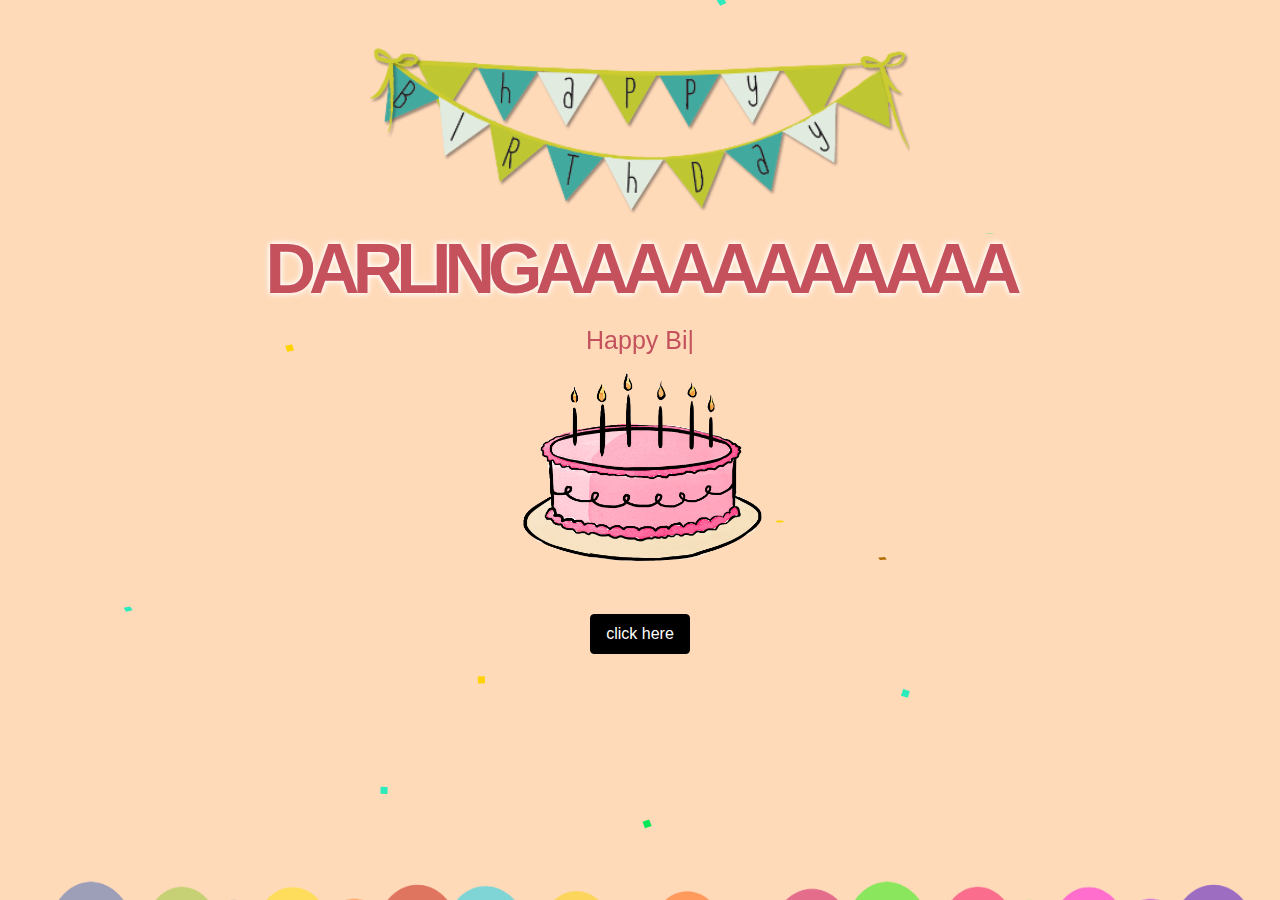
<file: website/happy birthday with cake/index.html>
<html lang="en">
<head>
    <meta charset="utf-8">
    <meta name="viewport" content="width=device-width, initial-scale=1.0">
    <title>Happy Birthday</title>

    <link rel="stylesheet" href="css/lib/bootstrap.min.css">
    <link rel="stylesheet" href="css/index.css">
</head>
<body>
    <!-- Music -->
    <audio class="song" autoplay loop style="display: none; opacity: 0">
        <source src="music/index.mp3" />
    </audio>

    <!-- Confetti -->
    <canvas id="brith-confetti"></canvas>

    <!-- Main Content -->
    <div class="main">
        <div class="container pt-5">
            <div class="row">
                <div class="col-12 col-xl-6 mx-auto">
                    <img src="img/banner.png" alt="Birthday Banner">
                </div>

                <div class="col-12 text-center">
                    <div id="name" class="birth-people-name">DARLINGAAAAAAAAAAA</div>
                </div>

                <div class="col-12 text-center">
                    <div class="birth-greeting-word">
                        <div id="greeting-word" class="typing">
                            <h2><span>Happy Birthday, </span><i id="inline-name" class="birth-inline-people-name">DARLINGAAAAAAAAAAA</i><span id="people-type"> dear</span></h2>
                            <h2>May your days be filled with joy and love</h2>
                            <h2>Every moment, every smile, every dream come true</h2>
                            <h2>Wishing you a magical birthday and a wonderful year</h2>
                        </div>
                        <span id="typed" style="white-space: pre;"></span>
                    </div>
                </div>

                <div class="col-12 col-xl-3 birth-cake">
                    <img src="img/cake.gif" alt="Birthday Cake">
                </div>

                <div class="col-12 text-center">
                   <button class="btn" > <a href="vedio background.html"> click here</a></button>
                </div>
            </div>
        </div>

        <img src="img/balloon.png" alt="Balloon" class="brith-balloon">
    </div>

    <script src="js/lib/snowflakes.min.js"></script>
    <script src="js/lib/jquery.min.js"></script>
    <script src="js/lib/typed.min.js"></script>
    <script src="js/lib/dayjs.min.js"></script>
    <script src="js/confetti.js"></script>
    <script src="js/index.js"></script>
</body>
</html>
</file>
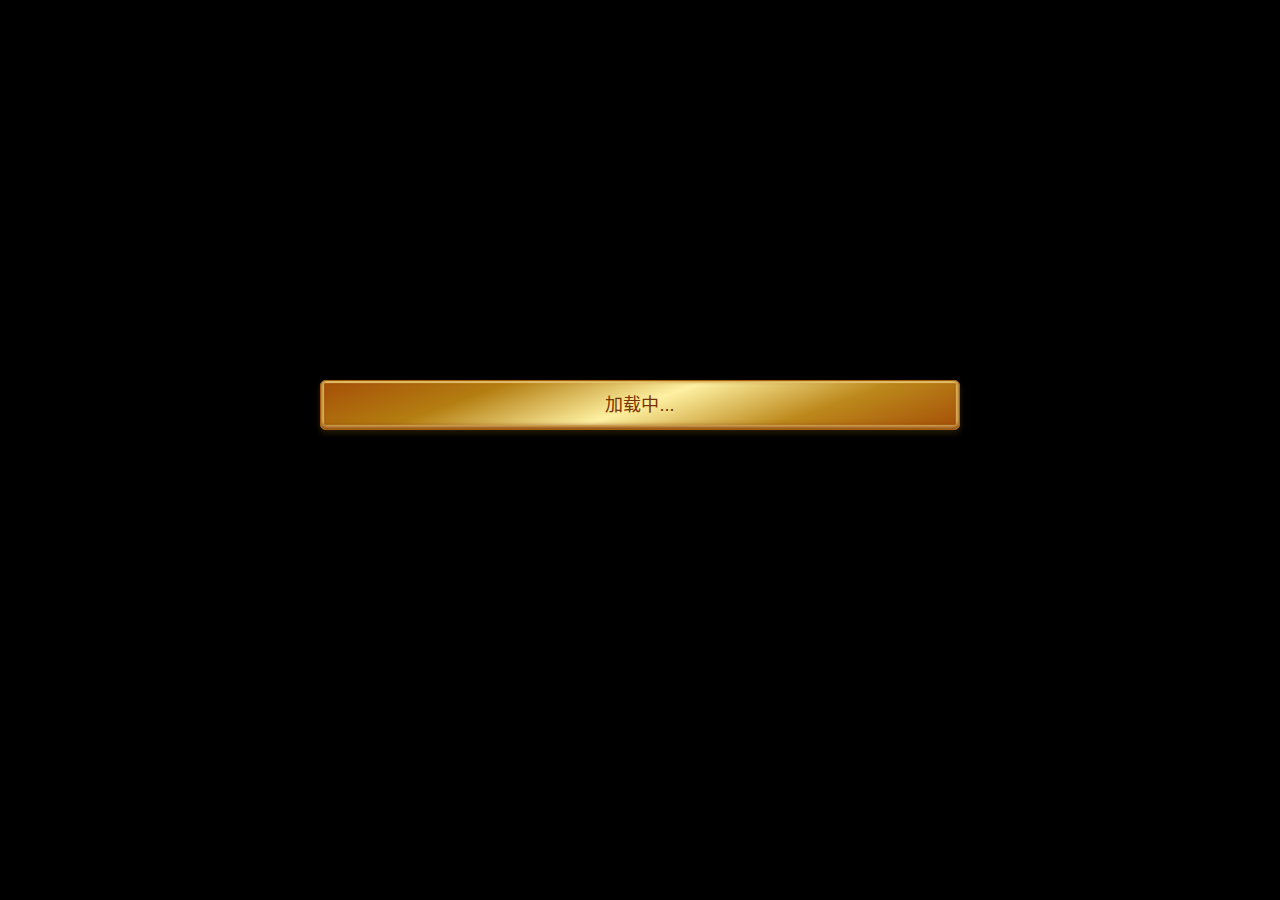
<file: website/timer code with birthday/index.html>
<html lang="zh-CN">

<head>
    <meta charset="utf-8">
    <meta name="viewport" content="width=device-width, initial-scale=1.0">
    <title>Happy Birthday</title>

    <link rel="stylesheet" href="css/lib/bootstrap.min.css">
    <link rel="stylesheet" href="css/index.css">
</head>

<body>
    <!-- 封面 -->
    <div class="container">
        <div class="row">
            <div class="birth-cover-container">
                <button id="birth-start-btn" disabled>加载中...</button>
            </div>
        </div>
    </div>

    <!-- 歌曲 -->
    <audio class="song" controls loop style="display: none; opacity: 0">
        <source src="music/index.mp3" />
    </audio>

    <!-- 彩带 -->
    <canvas id="brith-confetti"></canvas>

    <!-- 主内容 -->
    <div class="main">
        <div class="container pt-5">
            <div class="row">
                <!-- 横幅图 -->
                <div class="col-12 col-xl-6 mx-auto">
                    <img src="img/banner.png" alt="banner.png">
                </div>

                <!-- 寿星 -->
                <div class="col-12  text-center">
                    <div id="name" class="birth-people-name">Lily</div>
                </div>

                <!-- 祝词 -->
                <div class="col-12 text-center">
                    <div class="birth-greeting-word">
                        <div id="greeting-word" class="typing">
                            <h2><span>生日快乐呀，</span><i id="inline-name" class="birth-inline-people-name">莉莉</i><span id="people-type">小姐姐</span></h2>
                            <h2>且喜且乐，且以永日</h2>
                            <h2>一寸一礼，一寸欢喜</h2>
                            <h2>遥叩芳辰，生辰吉乐</h2>
                        </div>
                        <span id="typed" style="white-space: pre;"></span>
                    </div>
                </div>

                <!-- 蛋糕图 -->
                <div class="col-12 col-xl-3 birth-cake">
                    <img src="img/cake.gif" alt="cake.gif">
                </div>

                <!-- 版权 -->
                <div class="col-12 text-center">
                    <span class="birth-greeting-word" id="author">&copy;2024 Spring-_-Bear</span>
                </div>
            </div>
        </div>

        <!-- 气球图 -->
        <img src="img/balloon.png" alt="balloon" class="brith-balloon">
    </div>

    <script src="js/lib/snowflakes.min.js"></script>
    <script src="js/lib/jquery.min.js"></script>
    <script src="js/lib/typed.min.js"></script>
    <script src="js/lib/dayjs.min.js"></script>
    <script src="js/confetti.js"></script>
    <script src="js/index.js"></script>
</body>

</html>
</file>
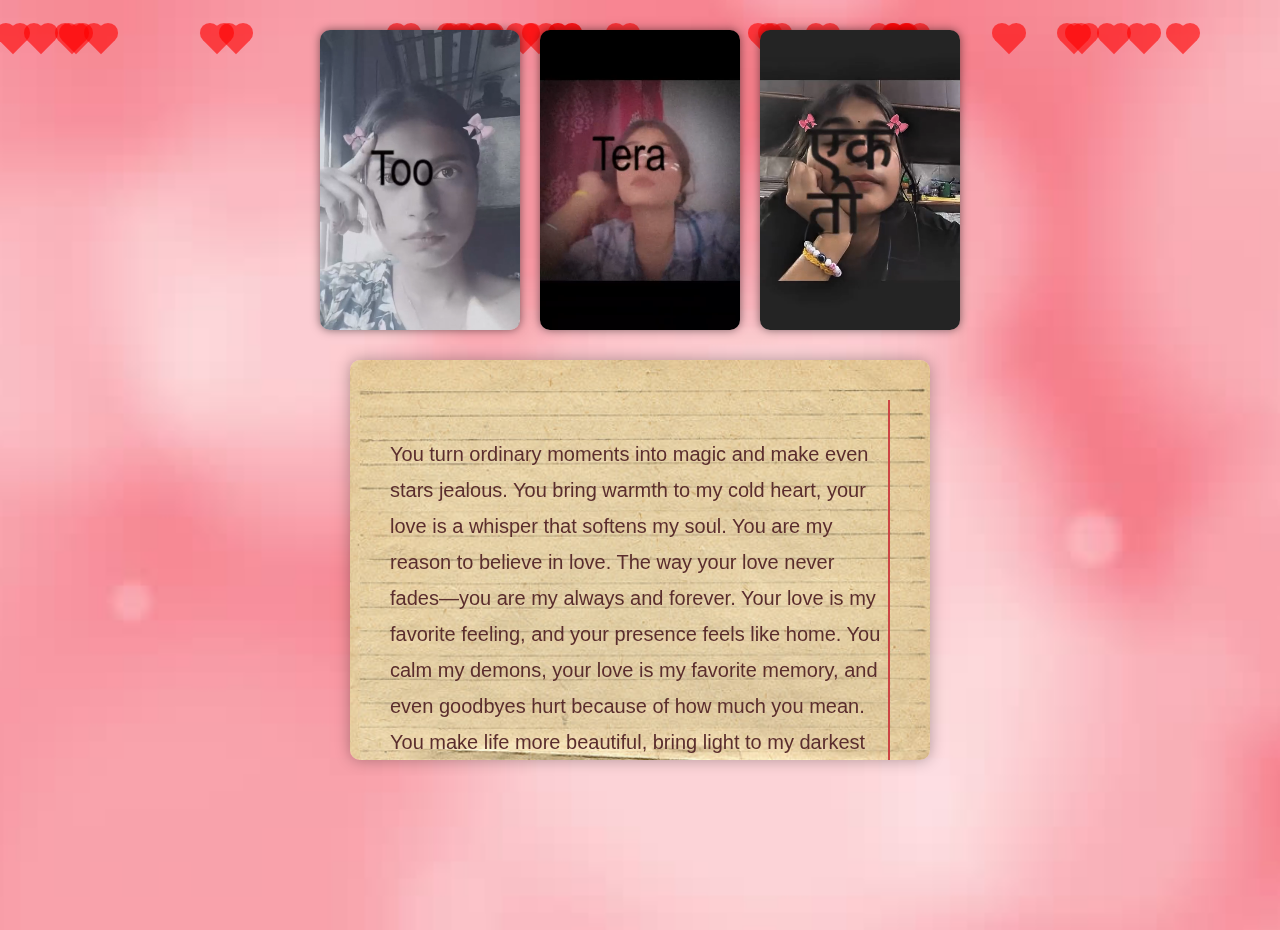
<file: website/happy birthday with cake/vedio background.html>
<!DOCTYPE html>
<html lang="en">
<head>
  <meta charset="UTF-8">
  <title>Romantic Wish Page</title>
  <style>
    body {
      margin: 0;
      padding: 0;
      background: url('romantic-bg.jpg') no-repeat center center/cover;
      font-family: 'Segoe UI', sans-serif;
      height: 100vh;
      overflow: hidden;
      position: relative;
    }

    /* Floating hearts */
    .heart {
      position: absolute;
      width: 20px;
      height: 20px;
      background: red;
      transform: rotate(45deg);
      animation: float 8s linear infinite;
      opacity: 0.6;
    }

    .heart::before,
    .heart::after {
      content: "";
      position: absolute;
      width: 20px;
      height: 20px;
      background: red;
      border-radius: 50%;
    }

    .heart::before {
      top: -10px;
      left: 0;
    }

    .heart::after {
      left: -10px;
      top: 0;
    }

    @keyframes float {
      0% {
        transform: translateY(100vh) rotate(45deg);
        opacity: 0;
      }
      50% {
        opacity: 0.8;
      }
      100% {
        transform: translateY(-10vh) rotate(45deg);
        opacity: 0;
      }
    }

    /* Video Section */
    .video-row {
      display: flex;
      justify-content: center;
      gap: 20px;
      margin-top: 30px;
      z-index: 2;
      position: relative;
    }

    .video-row video {
      width: 200px;
      height: 300px;
      border-radius: 10px;
      object-fit: cover;
      box-shadow: 0 0 10px rgba(0,0,0,0.5);
    }

    /* Notebook section */
    .notebook {
      background: url('notebook-paper.png') no-repeat center center;
      background-size: cover;
      width: 500px;
      height: 320px;
      margin: 30px auto;
      padding: 40px;
      box-shadow: 0 0 15px rgba(0,0,0,0.3);
      border-radius: 10px;
      color: #5a2d2d;
      font-size: 20px;
      line-height: 1.8;
      overflow: hidden;
      position: relative;
      backdrop-filter: blur(2px);
      z-index: 2;
    }

    .typewriter-text {
      white-space: pre-wrap;
      overflow: hidden;
      border-right: 2px solid #c44;
      animation: typing 6s steps(80, end) 1, blink 0.7s step-end infinite;
    }

    @keyframes typing {
      from { width: 0 }
      to { width: 100% }
    }

    @keyframes blink {
      from, to { border-color: transparent }
      50% { border-color: #c44; }
    }
  </style>
</head>
<body>

  <!-- Floating Hearts Script -->
  <script>
    for (let i = 0; i < 30; i++) {
      let heart = document.createElement("div");
      heart.className = "heart";
      heart.style.left = Math.random() * 100 + "vw";
      heart.style.animationDuration = (5 + Math.random() * 5) + "s";
      heart.style.animationDelay = (Math.random() * 5) + "s";
      document.body.appendChild(heart);
    }
  </script>

  <!-- Videos Section -->
  <div class="video-row">
    <video src="video1.mp4" autoplay muted loop></video>
    <video src="video2.mp4" autoplay muted loop></video>
    <video src="video3.mp4" autoplay muted loop></video>
  </div>

  <!-- Notebook Section -->
  <div class="notebook">
    <div class="typewriter-text">
You turn ordinary moments into magic and make even stars jealous. You bring warmth to my cold heart, your love is a whisper that softens my soul. You are my reason to believe in love. The way your love never fades—you are my always and forever. Your love is my favorite feeling, and your presence feels like home. You calm my demons, your love is my favorite memory, and even goodbyes hurt because of how much you mean. You make life more beautiful, bring light to my darkest days, and your love is my treasure. You make me feel alive. You make forever feel too short, and your love is my sweetest addiction. You never let me feel replaceable and make every heartbeat count. Your love is my strongest prayer. You make me believe in soulmates and crave more of you. You are my heart’s favorite place. You make love feel effortless and never let go, even when I push you away. Your love is my quiet miracle, and every moment with you feels precious. </div>
  </div>

</body>
</html>
</file>
<file: website/happy birthday with cake/css/index.css>
body {
    background-color: #FFDAB9;
}

img {
    width: 100%;
}

.birth-cover-container {
    position: fixed;
    left: 0;
    top: 0;
    width: 100%;
    height: 100%;
    z-index: 999;
    background: url(../img/background.png) center no-repeat #000;
}

#birth-start-btn {
    width: 50%;
    height: 50px;
    position: fixed;
    left: 50%;
    top: 45%;
    transform: translate(-50%, -50%);
    z-index: 9999999999999999999999;
    font-size: 18px;
    outline: none;
    box-sizing: border-box;
    border-radius: .3em;
    text-transform: uppercase;
    box-shadow: 0 3px 6px rgba(0, 0, 0, .16), 0 3px 6px rgba(110, 80, 20, .4),
        inset 0 -2px 5px 1px rgba(139, 66, 8, 1),
        inset 0 -1px 1px 3px rgba(250, 227, 133, 1);
    border: 1px solid #a55d07;
    color: rgb(120, 50, 5);
    text-shadow: 0 2px 2px rgba(250, 227, 133, 1);
    cursor: pointer;
    transition: all .2s ease-in-out;
    background-size: 100% 100%;
    background: #fff linear-gradient(160deg, #a54e07, #b47e11, #fef1a2, #bc881b, #a54e07) no-repeat center;
}

#birth-start-btn:active {
    background-size: 150% 150%;
    box-shadow: 0 10px 20px rgba(0, 0, 0, 0.19), 0 6px 6px rgba(0, 0, 0, 0.23),
        inset 0 -2px 5px 1px #b17d10,
        inset 0 -1px 1px 3px rgba(250, 227, 133, 1);
    border: 1px solid rgba(165, 93, 7, .6);
    color: rgba(120, 50, 5, .8);
}

#brith-confetti {
    position: absolute;
    left: 0;
    top: 0;
    height: 100%;
    width: 100%;
}

.birth-people-name {
    text-align: center;
    font-size: 70px;
    color: #C4515C;
    letter-spacing: -7px;
    font-weight: 700;
    text-transform: uppercase;
    animation: brith-sway-animation 2s ease-out infinite;
    text-shadow: 0 0 5px #fff, 0 0 7px #fff;
}

.birth-greeting-word {
    font-size: 25px;
    color: #C4515C;
}

.birth-inline-people-name {
    text-transform: capitalize;
}

.birth-cake {
    transform: translate(-50%, -10%);
    left: 50%;
}

.brith-balloon {
    position: fixed;
    top: 100%;
    opacity: 0.5;
    z-index: 99999999;
}
.btn{
    width: 100px;
    height: 40px;
    border: 1px solid #000000;
    background-color: black   ;
    overflow: hidden;
}
.btn a{
    color: #fff;
    font-family: Arial, Helvetica, sans-serif;
    font-style: normal;
    font-weight: 500;
    text-decoration: none;
}
.btn:hover{
    background: gray;
}
@keyframes brith-sway-animation {
    0% {
        transform: rotateZ(0);
    }

    25% {
        transform: rotateZ(10deg);
    }

    50% {
        transform: rotateZ(0deg);
    }

    75% {
        transform: rotateZ(-10deg);
    }
}
</file>
<file: website/timer code with birthday/css/index.css>
body {
    background-color: #FFDAB9;
}

img {
    width: 100%;
}

.birth-cover-container {
    position: fixed;
    left: 0;
    top: 0;
    width: 100%;
    height: 100%;
    z-index: 999;
    background: url(../img/background.png) center no-repeat #000;
}

#birth-start-btn {
    width: 50%;
    height: 50px;
    position: fixed;
    left: 50%;
    top: 45%;
    transform: translate(-50%, -50%);
    z-index: 9999999999999999999999;
    font-size: 18px;
    outline: none;
    box-sizing: border-box;
    border-radius: .3em;
    text-transform: uppercase;
    box-shadow: 0 3px 6px rgba(0, 0, 0, .16), 0 3px 6px rgba(110, 80, 20, .4),
        inset 0 -2px 5px 1px rgba(139, 66, 8, 1),
        inset 0 -1px 1px 3px rgba(250, 227, 133, 1);
    border: 1px solid #a55d07;
    color: rgb(120, 50, 5);
    text-shadow: 0 2px 2px rgba(250, 227, 133, 1);
    cursor: pointer;
    transition: all .2s ease-in-out;
    background-size: 100% 100%;
    background: #fff linear-gradient(160deg, #a54e07, #b47e11, #fef1a2, #bc881b, #a54e07) no-repeat center;
}

#birth-start-btn:active {
    background-size: 150% 150%;
    box-shadow: 0 10px 20px rgba(0, 0, 0, 0.19), 0 6px 6px rgba(0, 0, 0, 0.23),
        inset 0 -2px 5px 1px #b17d10,
        inset 0 -1px 1px 3px rgba(250, 227, 133, 1);
    border: 1px solid rgba(165, 93, 7, .6);
    color: rgba(120, 50, 5, .8);
}

#brith-confetti {
    position: absolute;
    left: 0;
    top: 0;
    height: 100%;
    width: 100%;
}

.birth-people-name {
    text-align: center;
    font-size: 70px;
    color: #C4515C;
    letter-spacing: -7px;
    font-weight: 700;
    text-transform: uppercase;
    animation: brith-sway-animation 2s ease-out infinite;
    text-shadow: 0 0 5px #fff, 0 0 7px #fff;
}

.birth-greeting-word {
    font-size: 25px;
    color: #C4515C;
}

.birth-inline-people-name {
    text-transform: capitalize;
}

.birth-cake {
    transform: translate(-50%, -10%);
    left: 50%;
}

.brith-balloon {
    position: fixed;
    top: 100%;
    opacity: 0.5;
    z-index: 99999999;
}

@keyframes brith-sway-animation {
    0% {
        transform: rotateZ(0);
    }

    25% {
        transform: rotateZ(10deg);
    }

    50% {
        transform: rotateZ(0deg);
    }

    75% {
        transform: rotateZ(-10deg);
    }
}
</file>
